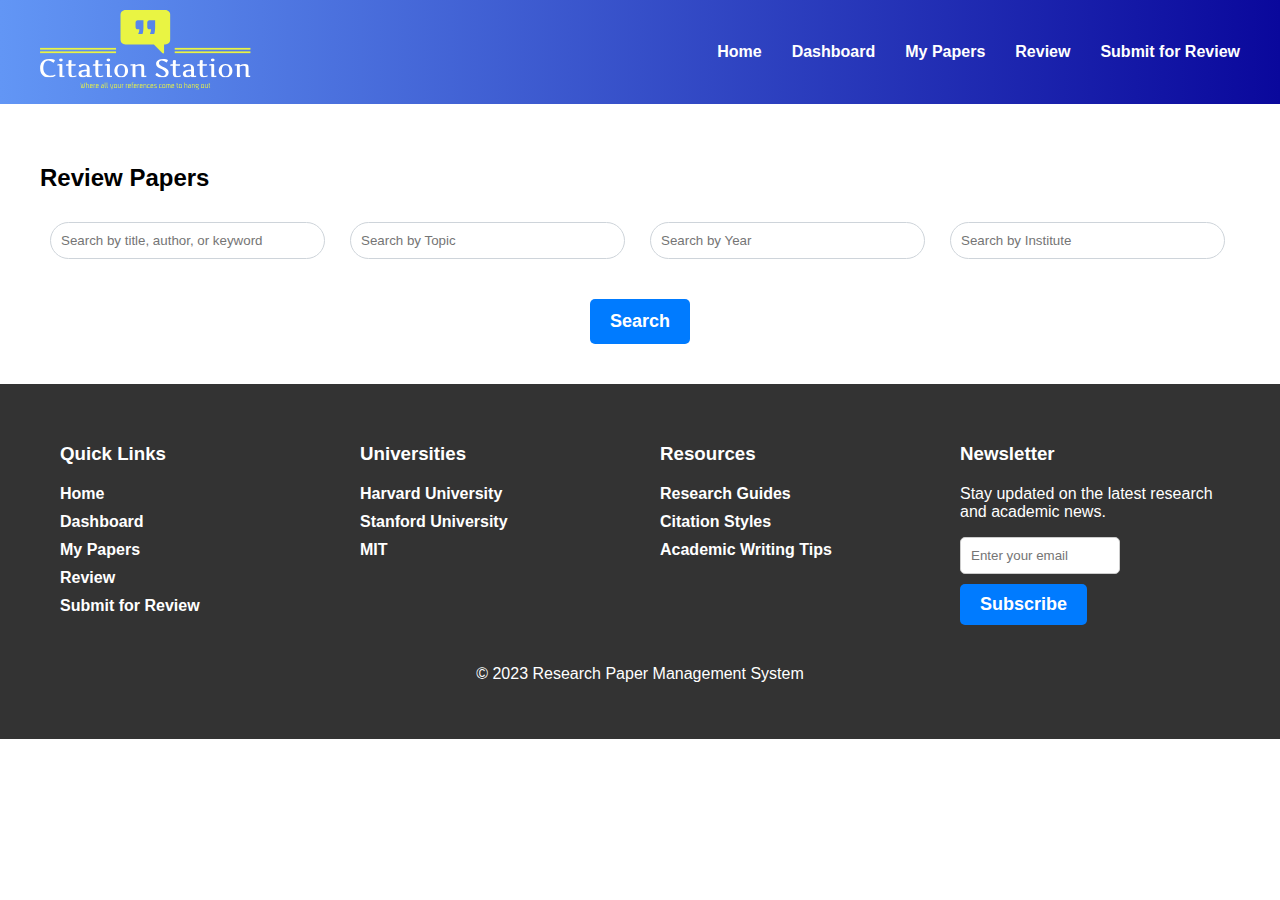
<file: review.html>
<!DOCTYPE html>
<html>
<head>
    <title>Review Papers</title>
    <link rel="stylesheet" href="style.css">
</head>
<body>

    <nav>
        <div class="container">
            <div class="logo">
                <a href="index.html"><img src="content/images/logo.svg"></a>
            </div>
            <ul>
                <li><a href="index.html">Home</a></li>
                <li><a href="user.html">Dashboard</a></li>
                <li><a href="#">My Papers</a></li>
                <li><a href="review.html">Review</a></li>
                <li><a href="submit.html">Submit for Review</a></li>
            </ul>
        </div>
    </nav>

    <main class="dashboard">
        <div class="container">
            <section class="review-papers">
                <h2>Review Papers</h2>

                <div class="search-filters">
                    <input type="text" placeholder="Search by title, author, or keyword">


                    <input type="text" placeholder="Search by Topic">

                    <input type="text" placeholder="Search by Year">

                    <input type="text" placeholder="Search by Institute">

                </div>

                <div class="search-button-container">
                    <button type="submit">Search</button>
                </div>

                <div class="paper-list">
                    </div>
            </section>
        </div>
    </main>

    <footer>
        <div class="container">
            <div class="footer-columns">
                <div class="column">
                    <h3>Quick Links</h3>
                    <ul>
                        <li><a href="index.html">Home</a></li>
                        <li><a href="user.html">Dashboard</a></li>
                        <li><a href="#">My Papers</a></li>
                        <li><a href="review.html">Review</a></li>
                        <li><a href="submit.html">Submit for Review</a></li>
                    </ul>
                </div>
                <div class="column">
                    <h3>Universities</h3>
                    <ul>
                        <li><a href="#">Harvard University</a></li>
                        <li><a href="#">Stanford University</a></li>
                        <li><a href="#">MIT</a></li>
                        </ul>
                </div>
                <div class="column">
                    <h3>Resources</h3>
                    <ul>
                        <li><a href="#">Research Guides</a></li>
                        <li><a href="#">Citation Styles</a></li>
                        <li><a href="#">Academic Writing Tips</a></li>
                        </ul>
                </div>
                <div class="column">
                    <h3>Newsletter</h3>
                    <p>Stay updated on the latest research and academic news.</p>
                    <form>
                        <input type="email" placeholder="Enter your email">
                        <button type="submit">Subscribe</button>
                    </form>
                </div>
            </div>
            <div class="footer-bottom"> 
    
                <p>&copy; 2023
     Research Paper Management System</p>
            </div>
        </div>
    </footer>


</body>
</html>
</file>
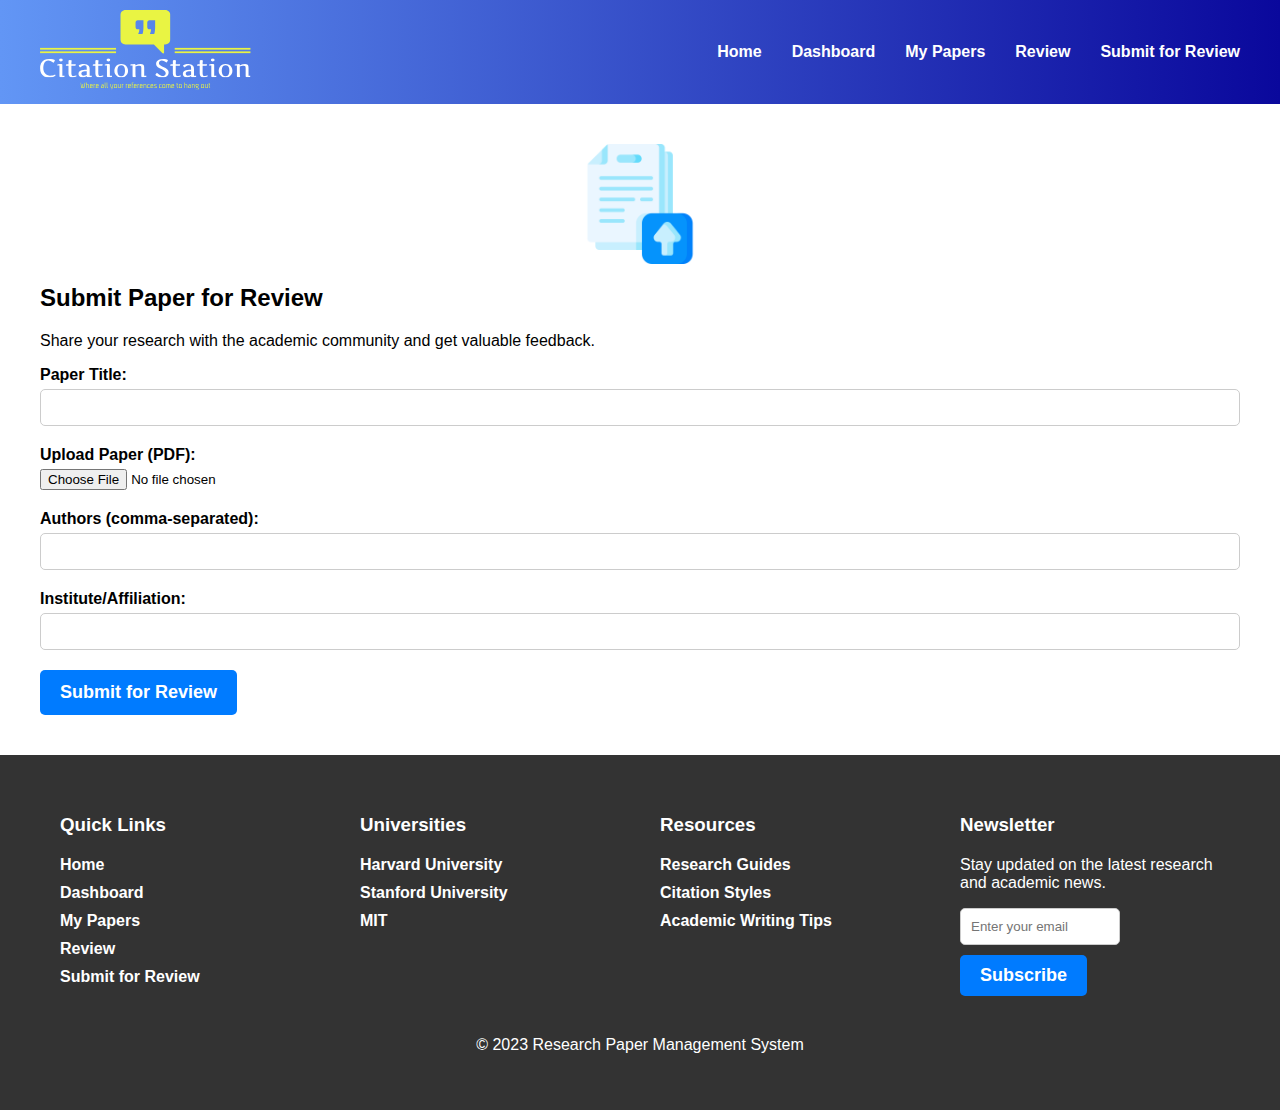
<file: submit.html>
<!DOCTYPE html>
<html>
<head>
    <title>Submit for Review</title>
    <link rel="stylesheet" href="style.css"> </head>
<body>

    <nav>
        <div class="container">
            <div class="logo">
                <a href="index.html"><img src="content/images/logo.svg"></a>
            </div>
            <ul>
                <li><a href="index.html">Home</a></li>
                <li><a href="user.html">Dashboard</a></li>
                <li><a href="#">My Papers</a></li>
                <li><a href="review.html">Review</a></li>
                <li><a href="#" class="active">Submit for Review</a></li>
            </ul>
        </div>
    </nav>

    <main class="dashboard">
        <div class="container">
            <section class="submit-paper">
                <div class="section-header">
                    <div class="icon-container"> 
                        <img src="content/images/submit.png" width="10%" alt="Submit Icon"> 
                    </div>
                    <h2>Submit Paper for Review</h2>
                    <p>Share your research with the academic community and get valuable feedback.</p>
                </div>
                <form>
                    <div class="form-group">
                        <label for="paper-title">Paper Title:</label>
                        <input type="text" id="paper-title" name="paper-title" required>
                    </div>

                    <div class="form-group">
                        <label for="paper-upload">Upload Paper (PDF):</label>
                        <input type="file" id="paper-upload" name="paper-upload" accept=".pdf" required>
                    </div>

                    <div class="form-group">
                        <label for="authors">Authors (comma-separated):</label>
                        <input type="text" id="authors" name="authors" required>
                    </div>

                    <div class="form-group">
                        <label for="institute">Institute/Affiliation:</label>
                        <input type="text" id="institute" name="institute" required>
                    </div>

                    <button type="submit">Submit for Review</button>
                </form>
            </section>
        </div>
    </main>

    <footer>
        <div class="container">
            <div class="footer-columns">
                <div class="column">
                    <h3>Quick Links</h3>
                    <ul>
                        <li><a href="index.html">Home</a></li>
                        <li><a href="user.html">Dashboard</a></li>
                        <li><a href="#">My Papers</a></li>
                        <li><a href="review.html">Review</a></li>
                        <li><a href="submit.html">Submit for Review</a></li>
                    </ul>
                </div>
                
                <div class="column">
                    <h3>Universities</h3>
                    <ul>
                        <li><a href="#">Harvard University</a></li>
                        <li><a href="#">Stanford University</a></li>
                        <li><a href="#">MIT</a></li>
                    </ul>
                </div>
                <div class="column">
                    <h3>Resources</h3>
                    <ul>
                        <li><a href="#">Research Guides</a></li>
                        <li><a href="#">Citation Styles</a></li>
                        <li><a href="#">Academic Writing Tips</a></li>
                    </ul>
                </div>
                <div class="column">
                    <h3>Newsletter</h3>
                    <p>Stay updated on the latest research and academic news.</p>
                    <form>
                        <input type="email" placeholder="Enter your email">
                        <button type="submit">Subscribe</button>
                    </form>
                </div>
            </div>
            <div class="footer-bottom"> 
                <p>&copy; 2023 Research Paper Management System</p>
            </div>
        </div>
    </footer>

    <script src="script.js"></script>
</body>
</html>
</file>
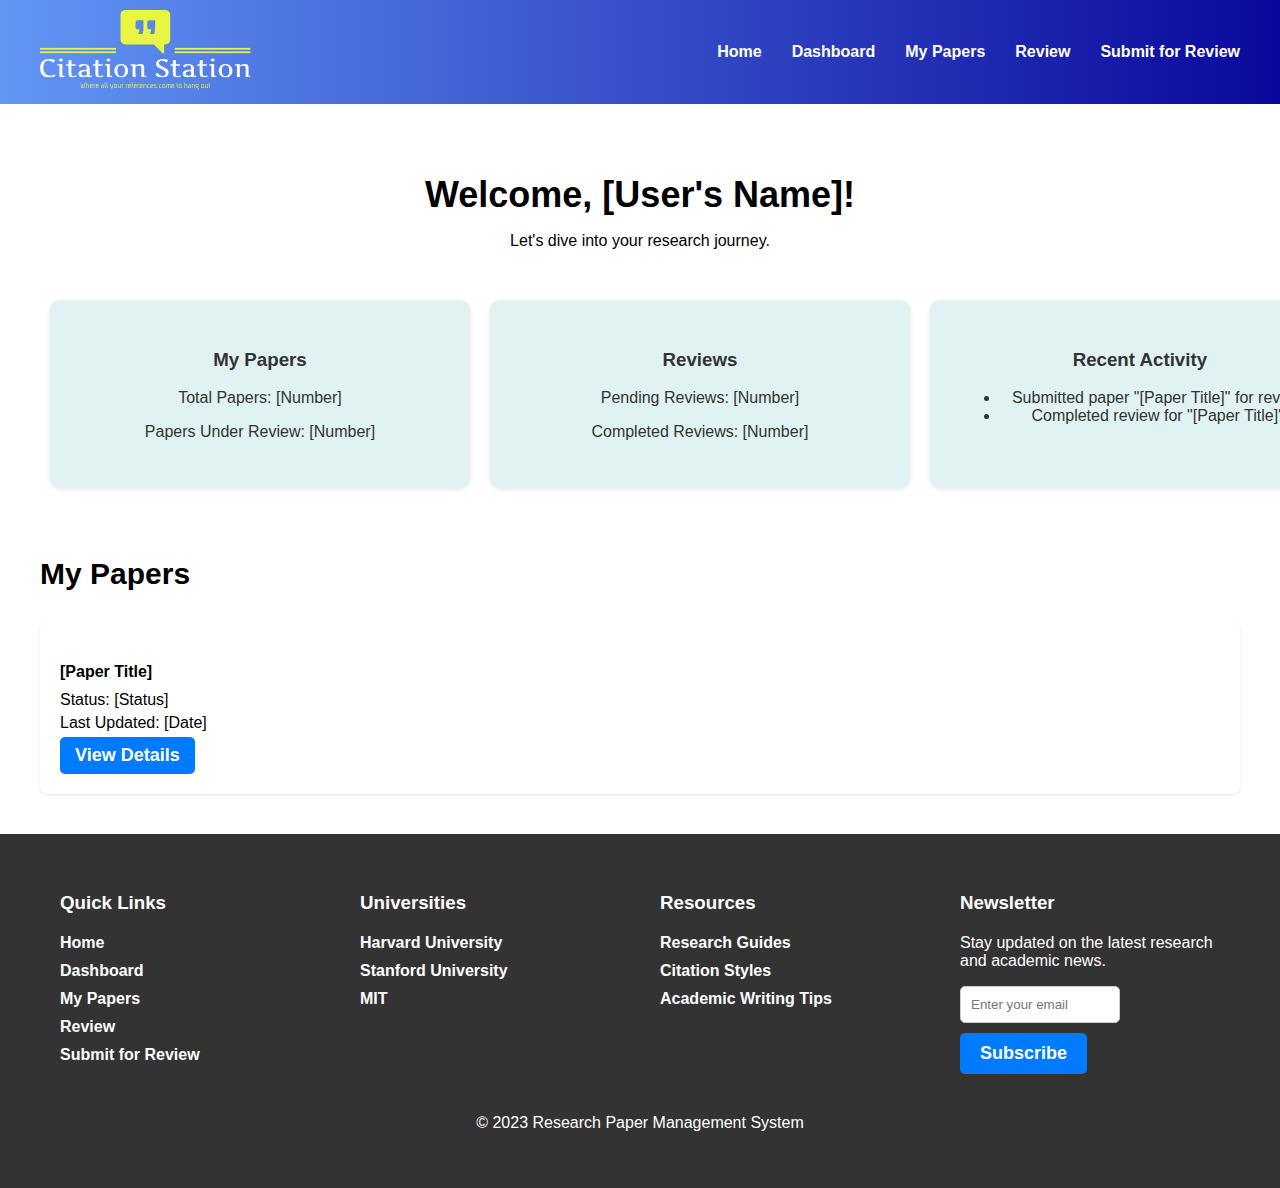
<file: user.html>
<!DOCTYPE html>
<html>
<head>
    <title>User Dashboard</title>
    <link rel="stylesheet" href="style.css">
</head>
<body>

    <nav>
        <div class="container">
            <div class="logo">
                <a href="index.html">
                    <img src="content/images/logo.svg">
                </a>
            </div>
            <ul>
                <li><a href="index.html">Home</a></li>
                <li><a href="user.html">Dashboard</a></li>
                <li><a href="#">My Papers</a></li>
                <li><a href="review.html">Review</a></li>
                <li><a href="submit.html">Submit for Review</a></li>
            </ul>
        </div>
    </nav>

    <main class="dashboard">
        <div class="container">
            <section class="welcome">
                <h2>Welcome, [User's Name]!</h2>
                <p>Let's dive into your research journey.</p>
            </section>

            <section class="overview">
                <div class="card">
                    <h3>My Papers</h3>
                    <p>Total Papers: [Number]</p>
                    <p>Papers Under Review: [Number]</p>
                </div>
                <div class="card">
                    <h3>Reviews</h3>
                    <p>Pending Reviews: [Number]</p>
                    <p>Completed Reviews: [Number]</p>
                </div>
                <div class="card">
                    <h3>Recent Activity</h3>
                    <ul>
                        <li>Submitted paper "[Paper Title]" for review.</li>
                        <li>Completed review for "[Paper Title]".</li>
                    </ul>
                </div>
            </section>

            <section class="my-papers">
                <h2>My Papers</h2>
                <div class="paper-list">
                    <div class="paper">
                        <h4>[Paper Title]</h4>
                        <p>Status: [Status]</p>
                        <p>Last Updated: [Date]</p>
                        <button>View Details</button>
                    </div>
                </div>
            </section>
        </div>
    </main>

    <footer>
        <div class="container">
            <div class="footer-columns">
                <div class="column">
                    <h3>Quick Links</h3>
                    <ul>
                        <li><a href="index.html">Home</a></li>
                        <li><a href="user.html">Dashboard</a></li>
                        <li><a href="#">My Papers</a></li>
                        <li><a href="review.html">Review</a></li>
                        <li><a href="submit.html">Submit for Review</a></li>
                    </ul>
                </div>
                <div class="column">
                    <h3>Universities</h3>
                    <ul>
                        <li><a href="#">Harvard University</a></li>
                        <li><a href="#">Stanford University</a></li>
                        <li><a href="#">MIT</a></li>
                    </ul>
                </div>
                <div class="column">
                    <h3>Resources</h3>
                    <ul>
                        <li><a href="#">Research Guides</a></li>
                        <li><a href="#">Citation Styles</a></li>
                        <li><a href="#">Academic Writing Tips</a></li>
                    </ul>
                </div>
                <div class="column">
                    <h3>Newsletter</h3>
                    <p>Stay updated on the latest research and academic news.</p>
                    <form>
                        <input type="email" placeholder="Enter your email">
                        <button type="submit">Subscribe</button>
                    </form>
                </div>
            </div>
            <div class="footer-bottom">
                <p>&copy; 2023 Research Paper Management System</p>
            </div>
        </div>
    </footer>

</body>
</html>
</file>
<file: style.css>
body {
    font-family: sans-serif;
    margin: 0;
  }
  
  a {
    text-decoration: none;
    font-weight: bold;
    text-decoration-color: #f8f8f8;
  }
  
  a:visited {
    color: #f8f8f8;
  }
  
  button:hover {
    background-color: #abd2e9 !important;
    color: #000000 !important;
  }
  
  nav .container {
    display: flex;
    align-items: center;
  }
  
  nav .logo {
    margin-right: auto;
  }
  
  nav .logo img {
    height: 80px;
  }
  
  nav {
    background: linear-gradient(to left, #0a089c, #6296f5);
    padding: 10px 0;
  }
  
  nav ul {
    list-style: none;
    margin: 0;
    padding: 0;
    display: flex;
    justify-content: flex-end;
  }
  
  nav li {
    margin-left: 30px;
  }
  
  nav a {
    color: rgb(255, 255, 255);
    text-decoration: none;
    font-weight: bold;
  }
  
  .container {
    max-width: 1200px;
    margin: 0 auto;
    padding: 0 20px;
  }
  
  header {
    background-size: cover;
    color: rgb(17, 17, 17);
    text-align: center;
    padding: 100px 0;
    background-color: rgba(255, 255, 255, 0.5);
    background-image: url("content/images/Researcher\ working.png");
    position: relative;
  }
  
  header .container {
    position: relative;
    z-index: 1;
    padding-top: 100px;
  }
  
  .features {
    background-color: white;
    padding: 80px 0;
    position: relative;
    z-index: 1;
  }
  
  .feature-grid {
    display: grid;
    grid-template-columns: repeat(auto-fit, minmax(300px, 1fr));
    gap: 40px;
  }
  
  .feature img {
    max-width: 100%;
    height: auto;
    margin-bottom: 20px;
  }
  
  .testimonial-slider {
    position: relative;
    overflow: hidden;
  }
  
  .testimonial-container {
    display: flex;
    transition: transform 0.5s ease-in-out;
  }
  
  .testimonial {
    flex: 0 0 100%;
    text-align: center;
    color: #05455e;
    text-decoration-style: wavy;
    font-weight: bold;
  }
  
  .testimonials h2 {
    text-align: center;
  }
  
  .call-to-action {
    background-color: #333;
    color: white;
    text-align: center;
    padding: 60px 0;
  }
  
  button {
    background-color: #007bff;
    color: rgb(255, 255, 255);
    border: none;
    padding: 15px 30px;
    font-size: 18px;
    cursor: pointer;
    border-radius: 5px;
    font-weight: bold;
  }
  
  .get-started {
    padding: 80px 0;
  }
  
  .get-started .container {
    display: flex;
    align-items: center;
  }
  
  .get-started .image-container {
    flex: 1;
    margin-right: 40px;
  }
  
  .get-started .image-container img {
    width: 100%;
    height: auto;
    border-radius: 10px;
  }
  
  .get-started .form-container {
    flex: 1;
  }
  
  footer {
    background-color: #333;
    color: white;
    padding: 40px 0;
  }
  
  .footer-columns {
    display: flex;
    justify-content: space-between;
  }
  
  .column {
    flex: 1;
    margin: 0 20px;
  }
  
  .column h3 {
    margin-bottom: 20px;
  }
  
  .column ul {
    list-style: none;
    margin: 0;
    padding: 0;
  }
  
  .column li {
    margin-bottom: 10px;
  }
  
  .column a {
    color: white;
    text-decoration: none;
  }
  
  .footer-bottom {
    text-align: center;
    margin-top: 40px;
  }
  
  footer input[type="email"] {
    width: calc(100% - 100px);
    padding: 10px;
    margin-bottom: 10px;
    border: 1px solid #ccc;
    border-radius: 5px;
  }
  
  footer button[type="submit"] {
    background-color: #007bff;
    color: white;
    border: none;
    padding: 10px 20px;
    border-radius: 5px;
    cursor: pointer;
  }
  
  .form-row {
    display: flex;
    justify-content: space-between;
    margin-bottom: 20px;
  }
  
  .form-row .form-group {
    flex: 1;
    margin-right: 20px;
  }
  
  .form-row .form-group:last-child {
    margin-right: 0;
  }
  
  .form-group {
    margin-bottom: 20px;
  }
  
  label {
    display: block;
    margin-bottom: 5px;
    font-weight: bold;
  }
  
  input[type="text"],
  input[type="email"],
  input[type="password"] {
    width: 100%;
    padding: 10px;
    border: 1px solid #ccc;
    border-radius: 5px;
    box-sizing: border-box;
  }
  
  select {
    width: 100%;
    padding: 10px;
    border: 1px solid #ccc;
    border-radius: 5px;
    box-sizing: border-box;
  }
  
  button[type="submit"] {
    background-color: #007bff;
    color: white;
    border: none;
    padding: 12px 20px;
    border-radius: 5px;
    cursor: pointer;
    font-weight: bold;
  }
  
  .popup {
    display: none;
    position: fixed;
    top: 0;
    left: 0;
    width: 100%;
    height: 100%;
    z-index: 2;
    opacity: 0;
    transform: scale(0.9);
    transition: opacity 0.3s ease-in-out, transform 0.3s ease-in-out;
  }
  
  .popup.show {
    opacity: 1;
    transform: scale(1);
  }
  
  .popup-content {
    background-color: #007bff;
    color: white;
    margin: 15% auto;
    padding: 20px;
    border-radius: 10px;
    width: 80%;
    max-width: 400px;
    position: relative;
  }
  
  .popup-content .logo {
    display: block;
    text-align: center;
    margin-bottom: 20px;
  }
  
  .popup-content button[type="submit"] {
    background-color: white;
    color: #007bff;
    border: none;
    padding: 12px 20px;
    border-radius: 5px;
    cursor: pointer;
    font-weight: bold;
  }
  
  .popup-content .logo img {
    height: 120px;
  }
  
  .close {
    color: white;
    float: right;
    font-size: 28px;
    font-weight: bold;
    cursor: pointer;
}

.close:hover,
.close:focus {
  color: black;
  text-decoration: none;
  cursor: pointer;
}

.dashboard {
  padding: 80px 0; 
}

.welcome {
  text-align: center;
  margin-bottom: 40px;
}

.welcome h2 {
  font-size: 36px; 
  margin-bottom: 10px;
}

.overview {
  display: flex;
  justify-content: space-around;
  margin-bottom: 60px;
}

.card {
  background-color: #e0f2f1; 
  color: #333; 
  padding: 30px;
  border-radius: 10px;
  box-shadow: 0 2px 5px rgba(0, 0, 0, 0.1);
  text-align: center;
  flex: 0 0 calc(33.33% - 40px); 
  transition: background-color 0.3s ease, color 0.3s ease; 
  margin: 10px;
}

.card:hover {
  background-color: #007bff; 
  color: white; 
  cursor: pointer; 
}

.my-papers h2 {
  font-size: 30px; 
  margin-bottom: 30px;
}

.paper-list {
  display: grid;
  grid-template-columns: repeat(auto-fit, minmax(300px, 1fr));
  gap: 30px;
}

.paper {
  background-color: white;
  padding: 20px;
  border-radius: 8px;
  box-shadow: 0 1px 3px rgba(0, 0, 0, 0.1);
}

.paper h4 {
  margin-bottom: 10px;
}

.paper p {
  margin: 5px 0;
}

.paper button {
  background-color: #007bff;
  color: white;
  border: none;
  padding: 8px 15px;
  border-radius: 5px;
  cursor: pointer;
}

.section-header .icon-container {
  display: flex; 
  justify-content: center; 
  align-items: center; 
  margin-bottom: 10px; 
}

.dashboard {
  padding: 40px 0;
}

.review-papers h2 {
  margin-bottom: 20px;
}

.search-filters {
  display: flex;
  justify-content: space-between;
  align-items: center;
  margin-bottom: 30px;
}

.search-filters input,
.search-filters select {
  padding: 10px;
  border: 1px solid #ced4da;
  border-radius: 20px;
  margin: 10px;
}

.search-filters input {
  flex-grow: 1;
  margin-right: 15px;
}

.paper-list {
  display: grid;
  grid-template-columns: repeat(auto-fit, minmax(300px, 1fr)); 
  gap: 20px;
}

.search-button-container {
  display: flex; 
  justify-content: center;
  margin-top: 20px; 
}
</file>
